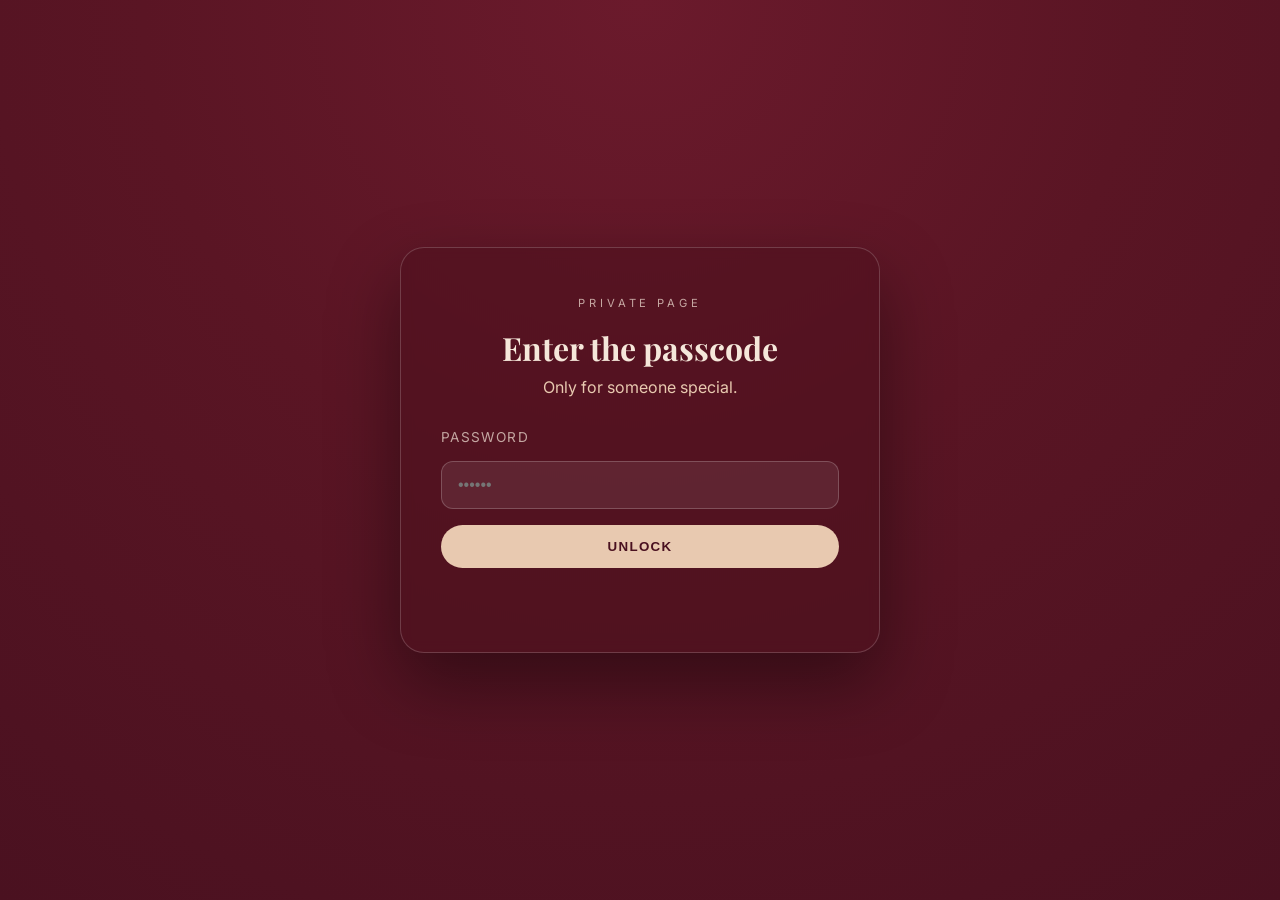
<file: index.html>
<!DOCTYPE html>
<html lang="en">
  <head>
    <meta charset="UTF-8" />
    <meta name="viewport" content="width=device-width, initial-scale=1.0" />
    <title>For Jada</title>
    <link rel="preconnect" href="https://fonts.googleapis.com" />
    <link rel="preconnect" href="https://fonts.gstatic.com" crossorigin />
    <link
      href="https://fonts.googleapis.com/css2?family=Playfair+Display:wght@400;500;600;700&family=Prata&family=Inter:wght@300;400;500&display=swap"
      rel="stylesheet"
    />
    <link rel="stylesheet" href="styles.css" />
    <script>
      if (localStorage.getItem("forherjada_auth") !== "true") {
        window.location.href = "login.html";
      }
    </script>
  </head>
  <body>
    <main class="page">
      <section class="hero" id="top">
        <div class="hero__frame">
          <p class="hero__eyebrow">A message, just for you</p>
          <h1 class="hero__title">JADA</h1>
          <p class="hero__subhead">This page was made with love — scroll down 🌹</p>
          <div class="hero__scroll">
            <span>SCROLL</span>
            <div class="hero__line"></div>
          </div>
        </div>
      </section>

      <section class="letter">
        <div class="letter__card">
          <div class="letter__header">
            <p class="letter__date">FEBRUARY 14, 2026</p>
            <h2>My dearest Jada Rouelyn B. Sanchez,</h2>
          </div>
          <div class="letter__body">
            <p>
             Happy Heart's Day bebeh
              
            <p>
              The more I get to know you, the more I realize something beautiful—knowing you deeper never makes me love you less. It makes me love you truer. Every little story, every habit, every side you slowly show only adds to the way I admire you.
              You’re not just beautiful in the way people notice at first glance—you’re beautiful in the way you think, the way you feel, the way you exist so honestly. And somehow, the more familiar you become, the more amazing you are to me.

I don’t fall out of awe when I learn more about you. I fall into it.
            </p>
            <p>
              I think about the way your smile arrives before you even realize you’re smiling, 
              the way your laugh feels unforced and genuine, the way the room somehow feels lighter when you’re in it. 
              I think about how being around you makes everything slow down just enough for life to feel clearer. 
              I don’t want to stop learning who you are.
            </p>
            
            <p>
            I know some people give flowers—beautiful ones—but not always your favorite flower. 
            And I don’t want to give you gestures that only look right on the surface.
            I want to give you effort that understands you, patience that respects you, and affection that grows naturally, at your pace.
            </p>
            <p>
            I may be more fluent in code than in poetry, but what I feel for you doesn’t need rewriting or debugging. 
            It’s simple, steady, and sincere. 
            I’m not here to impress you for a moment—I’m here because I genuinely want the chance to court you, to know you deeper, and to build something real, if you’ll allow me.
            </p>
            <p>
              So this is me, respectfully and wholeheartedly, asking for that chance. 
              Not with pressure, not with expectations—just honesty. 
              However you choose to receive this, know that it comes from a place of genuine care and intention.
            </p>
          </div>
          <div class="letter__footer">
            <div class="letter__divider"></div>
            <p class="letter__signoff">Always,</p>
            <p class="letter__signature">Zildzian 🌹</p>
          </div>
        </div>
      </section>
    </main>
  </body>
</html>
</file>
<file: styles.css>
:root {
  --bg: #5a1524;
  --bg-deep: #4a1120;
  --accent: #e8c9b0;
  --text: #f5e7da;
  --muted: rgba(245, 231, 218, 0.7);
  --card: #6b1a2c;
  --card-border: rgba(245, 231, 218, 0.2);
}

* {
  box-sizing: border-box;
  margin: 0;
  padding: 0;
}

body {
  font-family: "Inter", sans-serif;
  background: radial-gradient(circle at top, #6b1a2c 0%, var(--bg) 45%, var(--bg-deep) 100%);
  color: var(--text);
  min-height: 100vh;
}

.page {
  min-height: 100vh;
}

.login {
  display: flex;
  align-items: center;
  justify-content: center;
  padding: 4rem 1.5rem;
}

.login__card {
  width: 100%;
  max-width: 480px;
  text-align: center;
  padding: 3rem 2.5rem;
  border-radius: 24px;
  border: 1px solid rgba(255, 255, 255, 0.18);
  background: rgba(78, 18, 30, 0.55);
  box-shadow: 0 30px 70px rgba(0, 0, 0, 0.4);
  backdrop-filter: blur(6px);
}

.login__eyebrow {
  text-transform: uppercase;
  letter-spacing: 0.35em;
  font-size: 0.7rem;
  color: var(--muted);
  margin-bottom: 1rem;
}

.login__title {
  font-family: "Playfair Display", serif;
  font-size: 2rem;
  margin-bottom: 0.5rem;
}

.login__subtitle {
  font-family: "Inter", sans-serif;
  color: var(--accent);
  margin-bottom: 2rem;
}

.login__form {
  display: grid;
  gap: 1rem;
  text-align: left;
}

.login__label {
  font-size: 0.85rem;
  letter-spacing: 0.1em;
  text-transform: uppercase;
  color: var(--muted);
}

.login__input {
  padding: 0.85rem 1rem;
  border-radius: 12px;
  border: 1px solid rgba(255, 255, 255, 0.2);
  background: rgba(255, 255, 255, 0.08);
  color: var(--text);
  font-size: 1rem;
}

.login__input:focus {
  outline: 2px solid rgba(245, 231, 218, 0.4);
  border-color: rgba(245, 231, 218, 0.4);
}

.login__button {
  padding: 0.9rem 1.2rem;
  border-radius: 999px;
  border: none;
  background: var(--accent);
  color: #4a1120;
  font-weight: 600;
  cursor: pointer;
  letter-spacing: 0.1em;
  text-transform: uppercase;
}

.login__button:hover {
  filter: brightness(1.05);
}

.login__error {
  min-height: 1.2rem;
  font-size: 0.9rem;
  color: #f6b3b3;
}

.hero {
  min-height: 100vh;
  display: flex;
  align-items: center;
  justify-content: center;
  padding: 5rem 1.5rem 3rem;
}

.hero__frame {
  text-align: center;
  padding: 2.5rem 3rem;
  border: 1px solid rgba(255, 255, 255, 0.15);
  border-radius: 24px;
  background: rgba(78, 18, 30, 0.45);
  box-shadow: 0 25px 60px rgba(0, 0, 0, 0.35);
  backdrop-filter: blur(4px);
  max-width: 720px;
  width: 100%;
  opacity: 0;
  animation: heroFadeIn 7s ease forwards;
}

@keyframes heroFadeIn {
  from {
    opacity: 0;
    transform: translateY(12px);
  }
  to {
    opacity: 1;
    transform: translateY(0);
  }
}

.hero__eyebrow {
  text-transform: uppercase;
  letter-spacing: 0.35em;
  font-size: 0.72rem;
  color: var(--muted);
  margin-bottom: 1.5rem;
}

.hero__title {
  font-family: "Prata", serif;
  font-size: clamp(2.8rem, 7vw, 5.6rem);
  letter-spacing: 0.2rem;
  margin-bottom: 1rem;
}

.hero__subhead {
  font-family: "Playfair Display", serif;
  font-size: 1.1rem;
  color: var(--accent);
  margin-bottom: 2.5rem;
}

.hero__scroll {
  display: inline-flex;
  flex-direction: column;
  align-items: center;
  gap: 0.75rem;
  font-size: 0.7rem;
  letter-spacing: 0.35em;
  color: var(--muted);
}

.hero__line {
  width: 1px;
  height: 48px;
  background: var(--muted);
}

.letter {
  display: flex;
  justify-content: center;
  padding: 2rem 1.5rem 6rem;
}

.letter__card {
  max-width: 780px;
  width: 100%;
  background: linear-gradient(160deg, #6f1f33, #61182a);
  border: 1px solid var(--card-border);
  border-radius: 18px;
  padding: 3rem 3.5rem;
  box-shadow: 0 25px 50px rgba(0, 0, 0, 0.35);
  position: relative;
}

.letter__card::before,
.letter__card::after {
  content: "";
  position: absolute;
  width: 22px;
  height: 22px;
  border: 1px solid rgba(245, 231, 218, 0.35);
}

.letter__card::before {
  top: 20px;
  left: 20px;
  border-right: none;
  border-bottom: none;
}

.letter__card::after {
  bottom: 20px;
  right: 20px;
  border-left: none;
  border-top: none;
}

.letter__date {
  text-transform: uppercase;
  letter-spacing: 0.25em;
  font-size: 0.72rem;
  color: var(--muted);
  margin-bottom: 1rem;
}

.letter__header h2 {
  font-family: "Playfair Display", serif;
  font-size: 1.5rem;
  margin-bottom: 2rem;
}

.letter__body {
  display: grid;
  gap: 1.5rem;
  font-size: 1rem;
  line-height: 1.8;
  color: rgba(245, 231, 218, 0.9);
}

.letter__footer {
  margin-top: 2.5rem;
  text-align: center;
}

.letter__divider {
  height: 1px;
  background: rgba(245, 231, 218, 0.25);
  margin-bottom: 1.5rem;
}

.letter__signoff {
  font-family: "Playfair Display", serif;
  font-size: 1rem;
  color: var(--muted);
  margin-bottom: 0.4rem;
}

.letter__signature {
  font-family: "Prata", serif;
  font-size: 1.3rem;
  letter-spacing: 0.1rem;
}

@media (max-width: 720px) {
  .hero__frame {
    padding: 2rem 1.5rem;
  }

  .letter__card {
    padding: 2.5rem 2rem;
  }
}
</file>
